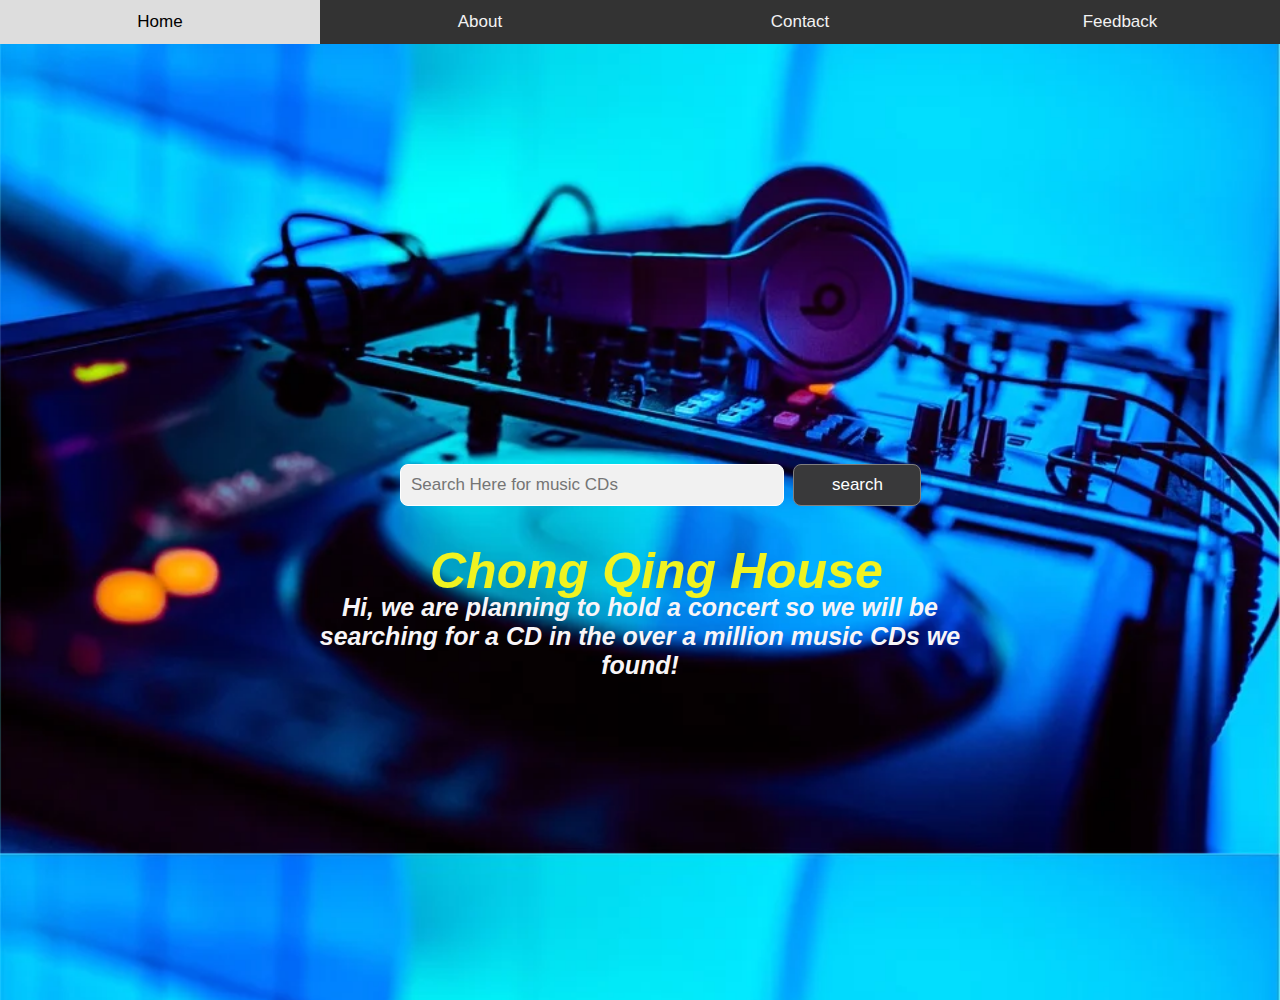
<file: index.html>
<!DOCTYPE html>
<html lang="en">
<head>
    <meta charset="UTF-8" />
    <link rel="stylesheet" href="style.css" />
</head>
<body>
    <div class="navbar">
        <a class="active" href="#">Home</a> 
        <a href="#">About</a>
        <a href="#">Contact</a>
        <a href="#">Feedback</a>
    </div>
    <h1>Chong Qing House</h1>
        <label for="site-search">Hi, we are planning to hold a concert so we will be searching for a CD in the
             over a million music CDs we found!</label>
    <input type="search" id="site-search" placeholder="Search Here for music CDs">
<button type="submit">search</button>  
</body>
</html>
</file>
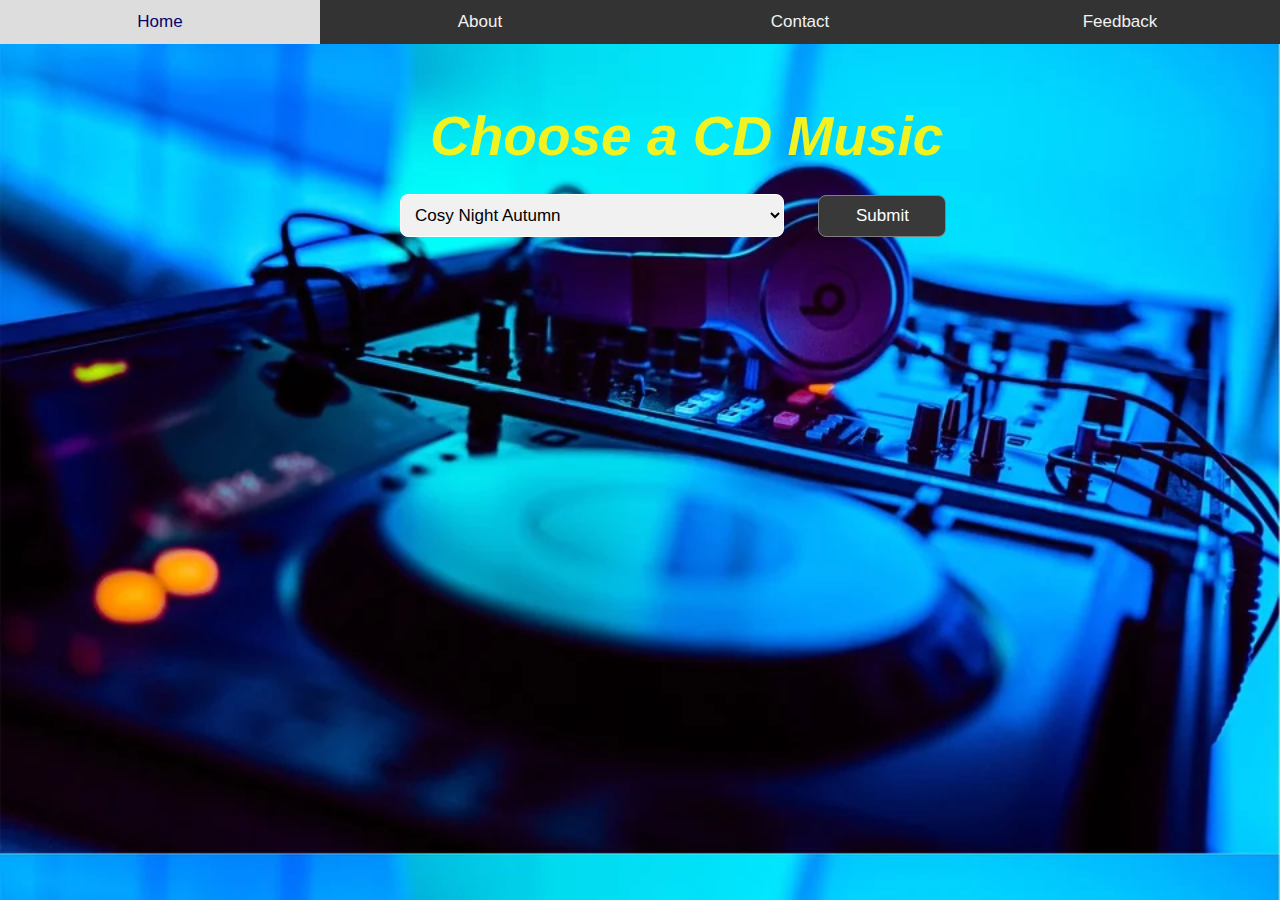
<file: result.html>
<!DOCTYPE html>
<html lang="en">
<head>
    <meta charset="UTF-8">
    <link rel="stylesheet" href="style1.css" />
</head>
<body>
    <div class="navbar">
        <a class="active" href="#">Home</a> 
        <a href="#">About</a>
        <a href="#">Contact</a>
        <a href="#">Feedback</a>
    </div>
<label>Choose a CD Music</label>
<form action="result.html"></form>
    <select>
        <option value="CD1">Cosy Night Autumn</option>
        <option value="CD2">Jazz Hip4</option>
    </select>
    <input type="submit" value="Submit">
</form>
</body>
</html>
</file>
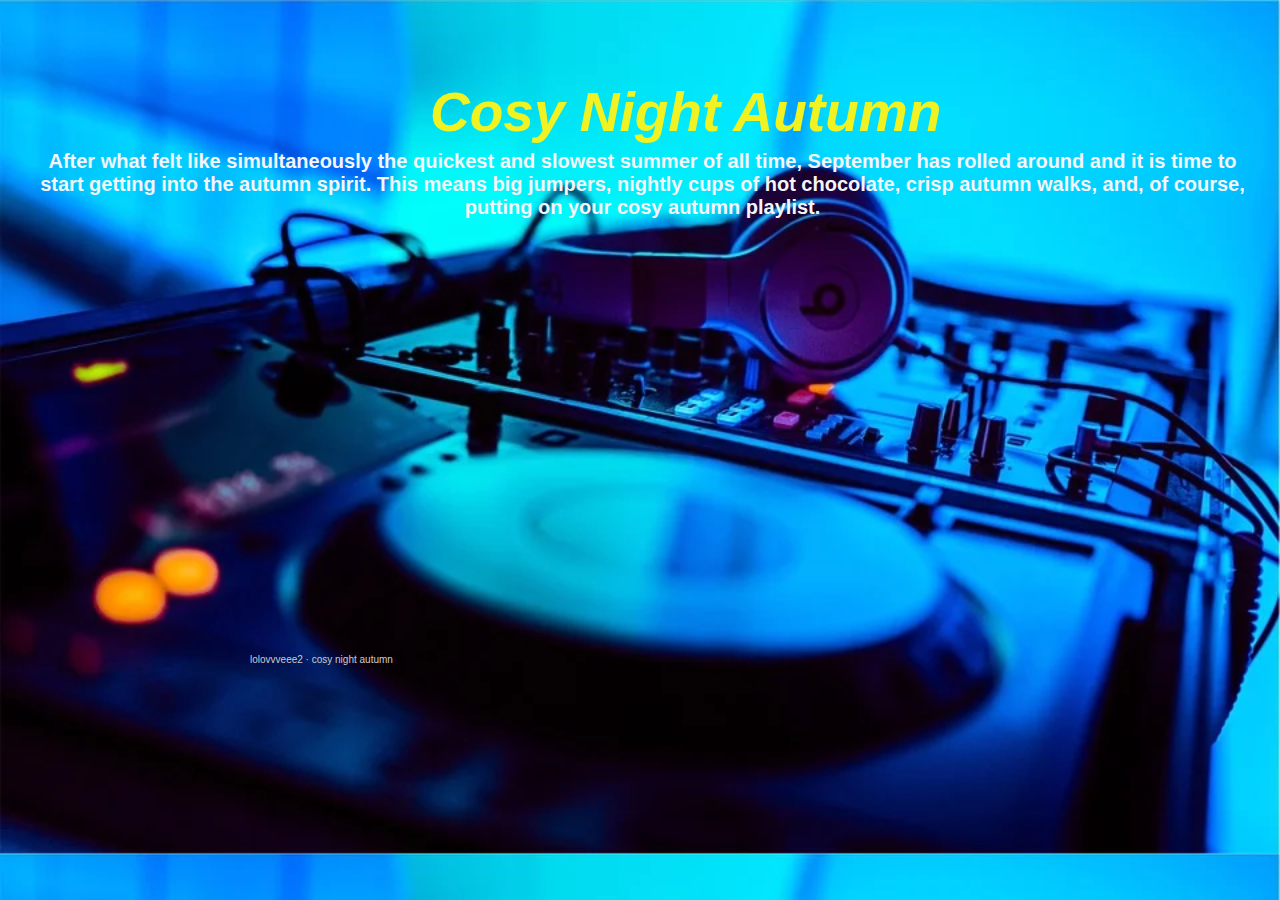
<file: song.html>
<!DOCTYPE html>
<html lang="en">
<head>
    <meta charset="UTF-8">
    <link rel="stylesheet" href="style2.css" />
</head>
<body>
    <h1>Cosy Night Autumn</h1>
    <p>After what felt like simultaneously the quickest and slowest summer of all time, 
        September has rolled around and it is time to start getting into the autumn spirit.
        This means big jumpers, nightly cups of hot chocolate, crisp autumn walks, and, of course, putting on
         your cosy autumn playlist.
        </p>

    <iframe  scrolling="no" 
    frameborder="no" allow="autoplay" 
    src="https://w.soundcloud.com/player/?url=https%3A//api.soundcloud.com/playlists/598944738&color=
    %236b98cc&auto_play=true&hide_related=false&show_comments=true&show_user=true&show_reposts=false&show_teaser=true">
      </iframe>

    <div>
    <a href="https://soundcloud.com/lolollov2" 
    title="lolovvveee2" target="_blank" style="color: #cccccc; text-decoration: none;">lolovvveee2</a> · 
    <a href="https://soundcloud.com/lolollov2/sets/cosy-night-autumn" 
        title="cosy night autumn" target="_blank" style="color: #cccccc; text-decoration: none;">cosy night autumn</a>
    </div>
    
</body>
</html>
</file>
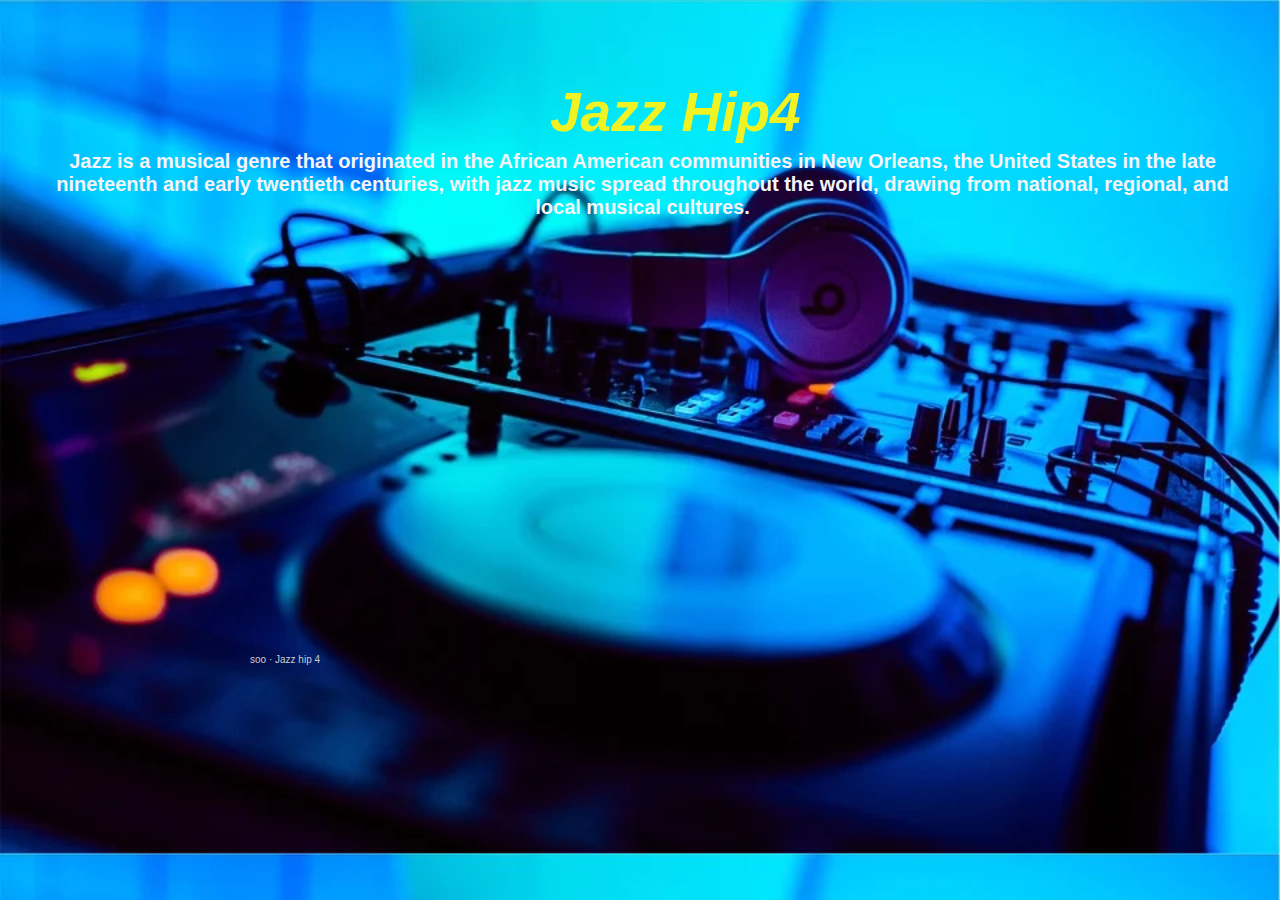
<file: song2.html>
<!DOCTYPE html>
<html lang="en">
<head>
    <meta charset="UTF-8">
    <link rel="stylesheet" href="style3.css" />
</head>
<body>
    <h1>Jazz Hip4</h1>
    <p>Jazz is a musical genre that originated in the African American communities in New Orleans, 
        the United States in the late nineteenth and early twentieth centuries, 
        with jazz music spread throughout the world, drawing from national, regional, and local musical cultures.
    </p>
    <iframe scrolling="no" frameborder="no" allow="autoplay" 
    src="https://w.soundcloud.com/player/?url=https%3A//api.soundcloud.com/playlists/649793019&color=%236b98cc&auto_
    play=true&hide_related=false&show_comments=true&show_user=true&show_reposts=false&show_teaser=true">
</iframe>
<div>
    <a href="https://soundcloud.com/yourparadis" 
title="soo" target="_blank" style="color: #cccccc; text-decoration: none;">soo</a> ·
 <a href="https://soundcloud.com/yourparadis/sets/jazz-hip-4-1"
         title="Jazz hip 4" target="_blank" style="color: #cccccc; text-decoration: none;">Jazz hip 4</a>
        </div>
    </body>
</file>
<file: style.css>
*{
    box-sizing: border-box;   
  }
  
  body{
    background-image: url("image/cd.jpg");
    margin: 0%;
    padding: 0%;
    font-family: sans-serif;
    background-size: cover;
    font-family: Arial, Helvetica, sans-serif; 
    overflow: hidden;
  }
      
  .navbar {
     width: 100%;
     background-color: #333;
     overflow: hidden;
     list-style: none;
      }
      
  .navbar a {
     float: left;
     padding: 12px;
     color: #f2f2f2;
     text-decoration: none;
     font-size: 17px;
     width: 25%; 
     text-align: center;
      }
      
  .navbar a:hover {
    background: #ddd;
    color: black;
      }
      
  @media screen and (max-width: 500px) {
   .navbar a {
   float: none;
   width: 100%;
   text-align: left;
        }
      }

  h1{
    color: rgb(240, 243, 33);
    text-align: center;
    bottom: 0%;
    position:absolute;
    padding: 400px;
    font-weight: bold;
    font-size: 50px;
    font-style:italic;
    margin: 60px -60px -100px 30px;
    
  }
  
  label{
    color: rgb(248, 245, 247);
    text-align: center;
    bottom: 0%;
    position:absolute;
    padding: 300px;
    font-weight: bold;
    font-size: 25px;
    font-style:italic;
    margin:90px 30px -120px px; 
    margin-bottom:-80px;
  }
  
  input[type=search]{
    margin: -50px 30px 20px 400px;
    font-size: 17px;
    padding: 10px;
    border: 1px solid #fff;
    width: 30%;
    background: #f1f1f1;
    border-radius: 8px;
    box-sizing: border-box;
    margin-bottom: 100px;
    
  }
   button {
    margin: 420px 30px -20px -25px;
    padding: 10px;
    width: 10%;
    background: #39393a;
    color: white;
    font-size: 17px;
    border: 1px solid grey;
    cursor: pointer;
    border-radius: 8px;
    margin-bottom: -300px;
   }
</file>
<file: style1.css>
*{
  box-sizing: border-box;
}

body{
  background-image: url("image/cd.jpg");
  margin: 0%;
  padding: 0%;
  font-family: sans-serif;
  background-size: cover;
  font-family: Arial, Helvetica, sans-serif;
  overflow: hidden;
  }


.navbar {
  width: 100%;
  background-color: #333;
  overflow: hidden;
  list-style: none;
}

.navbar a {
  float: left;
  padding: 12px;
  color: #f2f2f2;
  text-decoration: none;
  font-size: 17px;
  width: 25%; 
  text-align: center;
}

.navbar a:hover {
  background: #ddd;
  color: rgb(5, 5, 110);
}

@media screen and (max-width: 500px) {
.navbar a {
  float: none; 
  width: 100%;
  text-align: left;
  }
}

label{
  color: rgb(240, 243, 33);
  text-align: center;
  position:absolute;
  margin:60px 30px -120px 100px;
  font-weight: bold;
  font-size: 55px;
  font-style:italic;
  margin-left: 430px;
}

select{
  margin: 200px 30px 80px 400px;
  font-size: 17px;
  border: 1px solid #fff;
  width: 30%;
  background: #f1f1f1;
  border-radius: 8px;
  box-sizing: border-box;
  margin-top: 150px;
  padding: 10px;
  
}

input[type=submit]{
  margin: 130px 30px -80px 0px;
  width: 10%;
  background: #39393a;
  color: white;
  font-size: 17px;
  border: 1px solid grey;
  cursor: pointer;
  border-radius: 8px;
  padding: 10px;

 }
</file>
<file: style2.css>
*{
  box-sizing: border-box;
  }
  
 body{
  background-image: url("image/cd.jpg");
  margin: 0%;
  padding: 0%;
  font-family: sans-serif;
  background-size: cover;
  font-family: Arial, Helvetica, sans-serif;
  overflow: hidden;
  }

  h1{
  color: rgb(240, 243, 33);
  text-align: center;
  position:absolute;
  margin:80px 30px -120px 100px;
  font-weight: bold;
  font-size: 55px;
  font-style:italic;
  margin-left: 430px;
 }

 p{
  color: rgb(244, 245, 248);
  text-align: center;
  position:absolute;
  font-weight: bold;
  font-size: 20px;
  font-style: normal;
  margin:150px 30px -120px 35px;
 }

 iframe{
  width :50%; 
  height :150px;
  float: unset;
  margin: 400px 0px 0px 70px;      
 }

 div{
  font-size: 10px;
  color: #cccccc;
  line-break: anywhere;
  word-break: normal;
  overflow:hidden;
  white-space: nowrap;
  text-overflow: ellipsis;
  font-family: Interstate,Lucida Sans ,Garuda,Verdana,sans-serif;
  font-weight: 100;
  margin: 100px 20px 23px 250px;
  height: 100%;
 }
</file>
<file: style3.css>
*{
    box-sizing: border-box;
  }
  
  body{
    background-image: url("image/cd.jpg");
    margin: 0%;
    padding: 0%;
    font-family: sans-serif;
    background-size: cover;
    font-family: Arial, Helvetica, sans-serif;
    overflow: hidden; 
  }

  h1{
    color: rgb(240, 243, 33);
    text-align: center;
    position:absolute;
    margin:80px 30px -120px 100px;
    font-weight: bold;
    font-size: 55px;
    font-style:italic;
    margin-left: 550px;
  }

  p{
    color: rgb(244, 245, 248);
    text-align: center;
    position:absolute;
    font-weight: bold;
    font-size: 20px;
    font-style: normal;
    margin:150px 30px -120px 35px;
   }

  iframe{
    width :50%; 
    height :150px;
    float: unset;
    margin: 400px 0px 0px 70px;
    }

  div{
   font-size: 10px;
   color: #cccccc;
   line-break: anywhere;
   word-break: normal;
   overflow:hidden;
   white-space: nowrap;
   text-overflow: ellipsis;
   font-family: Interstate,Lucida Sans ,Garuda,Verdana,sans-serif;
   font-weight: 100;
   margin: 100px 20px 23px 250px;
   height: 100%;
   }
</file>
